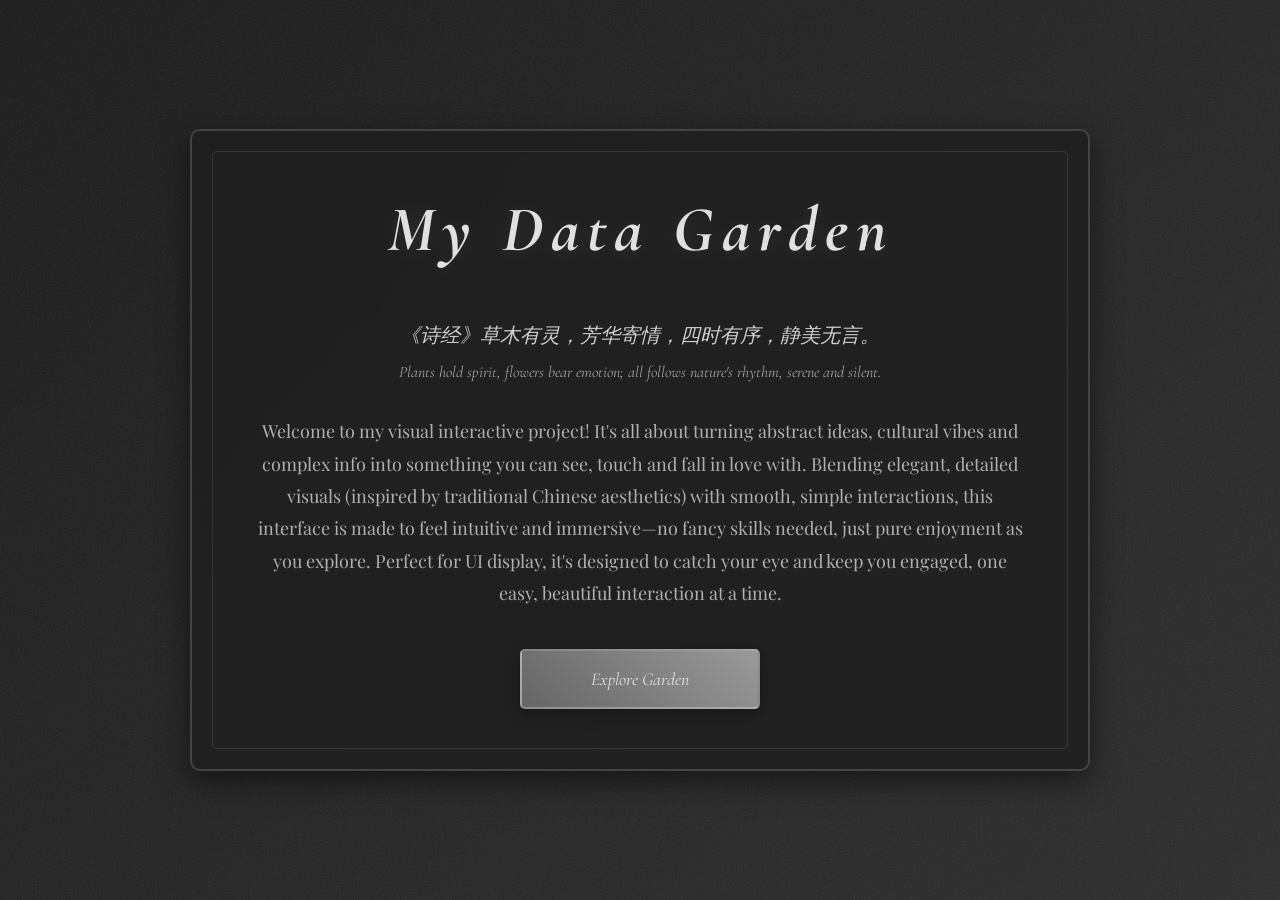
<file: frontend/index.html>
<!DOCTYPE html>
<html lang="en">
<head>
    <meta charset="UTF-8">
    <meta name="viewport" content="width=device-width, initial-scale=1.0">
    <title>My Data Garden</title>
    <style>
        @import url('https://fonts.googleapis.com/css2?family=Playfair+Display:wght@400;700;900&display=swap');
        @import url('https://fonts.googleapis.com/css2?family=Cormorant+Garamond:ital,wght@0,400;0,700;1,400;1,700&display=swap');
        
        * {
            margin: 0;
            padding: 0;
            box-sizing: border-box;
        }
        
        body {
            font-family: 'Playfair Display', serif;
            background: linear-gradient(135deg, #1a1a1a 0%, #2c2c2c 100%);
            height: 100vh;
            display: flex;
            flex-direction: column;
            justify-content: center;
            align-items: center;
            overflow: hidden;
            position: relative;
        }
        
        body::before {
            content: '';
            position: absolute;
            top: 0;
            left: 0;
            width: 100%;
            height: 100%;
            background-image: url('[data-uri]');
            opacity: 0.1;
            z-index: -1;
        }
        
        .ink-splash {
            position: fixed;
            top: 0;
            left: 0;
            width: 100%;
            height: 100%;
            pointer-events: none;
            z-index: 1000;
            overflow: hidden;
        }
        
        .ink-spot {
            position: absolute;
            border-radius: 50%;
            background: radial-gradient(circle, rgba(100, 100, 100, 0.3) 0%, rgba(50, 50, 50, 0.1) 50%, transparent 70%);
            animation: inkSplash 3s ease-out forwards;
        }
        
        @keyframes inkSplash {
            0% {
                transform: scale(0);
                opacity: 0.8;
            }
            50% {
                transform: scale(1.5);
                opacity: 0.5;
            }
            100% {
                transform: scale(2);
                opacity: 0;
            }
        }
        
        .garden-container {
            text-align: center;
            max-width: 900px;
            min-height: 70vh;
            padding: 60px;
            background: rgba(30, 30, 30, 0.8);
            backdrop-filter: blur(10px);
            border-radius: 10px;
            box-shadow: 0 10px 30px rgba(0, 0, 0, 0.5);
            border: 2px solid rgba(150, 150, 150, 0.3);
            opacity: 0;
            animation: containerFadeIn 2s ease-out forwards;
            display: flex;
            flex-direction: column;
            justify-content: space-between;
            position: relative;
        }
        
        .garden-container::before {
            content: '';
            position: absolute;
            top: 20px;
            left: 20px;
            right: 20px;
            bottom: 20px;
            border: 1px solid rgba(150, 150, 150, 0.2);
            border-radius: 5px;
            pointer-events: none;
        }
        
        .content-wrapper {
            flex: 1;
            display: flex;
            flex-direction: column;
            justify-content: center;
        }
        
        .garden-title {
            font-size: 64px;
            color: #e0e0e0;
            margin-bottom: 30px;
            font-weight: 700;
            font-style: italic;
            letter-spacing: 8px;
            text-shadow: 0 2px 20px rgba(255, 255, 255, 0.1);
            font-family: 'Cormorant Garamond', serif;
            display: inline-block;
            animation: titleAnimate 4s ease-out forwards;
            position: relative;
        }
        
        .garden-title::before {
            content: '';
            position: absolute;
            top: 50%;
            left: 50%;
            transform: translate(-50%, -50%);
            width: 200px;
            height: 200px;
            border-radius: 50%;
            background: radial-gradient(circle, rgba(100, 100, 100, 0.4) 0%, rgba(50, 50, 50, 0.2) 40%, transparent 70%);
            animation: titleInkSplash 3s ease-out forwards;
            z-index: -1;
        }
        
        .garden-poem {
            font-size: 20px;
            color: #d0d0d0;
            margin: 20px 0 30px;
            line-height: 1.6;
            opacity: 0;
            animation: fadeIn 2s ease-out 1.5s forwards;
            max-width: 800px;
            margin-left: auto;
            margin-right: auto;
            font-style: italic;
            position: relative;
        }
        
        .garden-poem::before {
            content: '';
            position: absolute;
            top: 50%;
            left: 50%;
            transform: translate(-50%, -50%);
            width: 150px;
            height: 150px;
            border-radius: 50%;
            background: radial-gradient(circle, rgba(80, 80, 80, 0.3) 0%, rgba(40, 40, 40, 0.15) 40%, transparent 70%);
            animation: poemInkSplash 2.5s ease-out 1.5s forwards;
            z-index: -1;
        }
        
        .english-poem {
            font-size: 16px;
            color: #a0a0a0;
            display: block;
            margin-top: 10px;
            font-family: 'Cormorant Garamond', serif;
        }
        
        .garden-description {
            font-size: 18px;
            color: #b0b0b0;
            margin-bottom: 40px;
            line-height: 1.8;
            opacity: 0;
            animation: fadeIn 2s ease-out 2.5s forwards;
            max-width: 800px;
            margin-left: auto;
            margin-right: auto;
            position: relative;
        }
        
        .garden-description::before {
            content: '';
            position: absolute;
            top: 50%;
            left: 50%;
            transform: translate(-50%, -50%);
            width: 180px;
            height: 180px;
            border-radius: 50%;
            background: radial-gradient(circle, rgba(70, 70, 70, 0.25) 0%, rgba(35, 35, 35, 0.12) 40%, transparent 70%);
            animation: descriptionInkSplash 2.5s ease-out 2.5s forwards;
            z-index: -1;
        }
        
        .rect-button {
            width: 240px;
            height: 60px;
            border-radius: 5px;
            background: linear-gradient(45deg, #666666 0%, #999999 100%);
            color: #e0e0e0;
            border: 2px solid rgba(255, 255, 255, 0.2);
            font-size: 18px;
            font-family: 'Cormorant Garamond', serif;
            font-style: italic;
            cursor: pointer;
            transition: all 0.3s ease;
            box-shadow: 0 5px 15px rgba(0, 0, 0, 0.3);
            display: flex;
            align-items: center;
            justify-content: center;
            text-align: center;
            padding: 0 30px;
            opacity: 0;
            transform: translateY(20px);
            animation: buttonAnimate 2s ease-out 3s forwards;
            z-index: 10;
            margin: 0 auto;
            position: relative;
        }
        
        .rect-button::before {
            content: '';
            position: absolute;
            top: 50%;
            left: 50%;
            transform: translate(-50%, -50%);
            width: 120px;
            height: 120px;
            border-radius: 50%;
            background: radial-gradient(circle, rgba(90, 90, 90, 0.35) 0%, rgba(45, 45, 45, 0.18) 40%, transparent 70%);
            animation: buttonInkSplash 2.5s ease-out 3s forwards;
            z-index: -1;
        }
        
        .rect-button:hover {
            transform: translateY(15px) scale(1.05);
            box-shadow: 0 8px 20px rgba(0, 0, 0, 0.4);
            background: linear-gradient(45deg, #777777 0%, #aaaaaa 100%);
        }
        
        @keyframes containerFadeIn {
            0% {
                opacity: 0;
                transform: translateY(50px) scale(0.9);
                box-shadow: 0 0 0 rgba(0, 0, 0, 0);
            }
            50% {
                opacity: 0.5;
                transform: translateY(25px) scale(0.95);
                box-shadow: 0 5px 15px rgba(0, 0, 0, 0.3);
            }
            100% {
                opacity: 1;
                transform: translateY(0) scale(1);
                box-shadow: 0 10px 30px rgba(0, 0, 0, 0.5);
            }
        }
        
        @keyframes titleAnimate {
            0% {
                opacity: 0;
                transform: scale(1.5);
                text-shadow: 0 0 0 rgba(255, 255, 255, 0);
            }
            20% {
                opacity: 0.2;
                transform: scale(1.3);
                text-shadow: 0 0 5px rgba(255, 255, 255, 0.1);
            }
            40% {
                opacity: 0.4;
                transform: scale(1.1);
                text-shadow: 0 0 10px rgba(255, 255, 255, 0.2);
            }
            60% {
                opacity: 0.7;
                transform: scale(1.05);
                text-shadow: 0 0 15px rgba(255, 255, 255, 0.3);
            }
            80% {
                opacity: 0.9;
                transform: scale(1.02);
                text-shadow: 0 0 20px rgba(255, 255, 255, 0.2);
            }
            100% {
                opacity: 1;
                transform: scale(1);
                text-shadow: 0 2px 20px rgba(255, 255, 255, 0.1);
            }
        }
        
        @keyframes titleInkSplash {
            0% {
                transform: translate(-50%, -50%) scale(0);
                opacity: 0.6;
            }
            50% {
                transform: translate(-50%, -50%) scale(1.2);
                opacity: 0.4;
            }
            100% {
                transform: translate(-50%, -50%) scale(1.5);
                opacity: 0;
            }
        }
        
        @keyframes poemInkSplash {
            0% {
                transform: translate(-50%, -50%) scale(0);
                opacity: 0.5;
            }
            50% {
                transform: translate(-50%, -50%) scale(1.1);
                opacity: 0.35;
            }
            100% {
                transform: translate(-50%, -50%) scale(1.4);
                opacity: 0;
            }
        }
        
        @keyframes descriptionInkSplash {
            0% {
                transform: translate(-50%, -50%) scale(0);
                opacity: 0.45;
            }
            50% {
                transform: translate(-50%, -50%) scale(1.15);
                opacity: 0.3;
            }
            100% {
                transform: translate(-50%, -50%) scale(1.45);
                opacity: 0;
            }
        }
        
        @keyframes buttonInkSplash {
            0% {
                transform: translate(-50%, -50%) scale(0);
                opacity: 0.55;
            }
            50% {
                transform: translate(-50%, -50%) scale(1.25);
                opacity: 0.38;
            }
            100% {
                transform: translate(-50%, -50%) scale(1.55);
                opacity: 0;
            }
        }
        
        @keyframes fadeIn {
            0% {
                opacity: 0;
                transform: translateY(20px);
            }
            50% {
                opacity: 0.5;
                transform: translateY(10px);
            }
            100% {
                opacity: 1;
                transform: translateY(0);
            }
        }
        
        @keyframes buttonAnimate {
            0% {
                opacity: 0;
                transform: scale(0.8) translateY(20px);
                box-shadow: 0 0 0 rgba(0, 0, 0, 0);
            }
            50% {
                opacity: 0.5;
                transform: scale(0.9) translateY(10px);
                box-shadow: 0 2px 10px rgba(0, 0, 0, 0.2);
            }
            100% {
                opacity: 1;
                transform: scale(1) translateY(0);
                box-shadow: 0 5px 15px rgba(0, 0, 0, 0.3);
            }
        }
        
        @media (max-width: 768px) {
            .garden-title {
                font-size: 48px;
                letter-spacing: 5px;
            }
            
            .garden-container {
                padding: 30px;
                margin: 0 20px;
            }
            
            .round-button {
                width: 150px;
                height: 150px;
                font-size: 16px;
            }
        }
        
        @media (max-width: 480px) {
            .garden-title {
                font-size: 36px;
                letter-spacing: 3px;
            }
        }
    </style>
</head>
<body>
    <div class="ink-splash" id="inkSplash"></div>
    <div class="garden-container">
        <div class="content-wrapper">
            <h1 class="garden-title">My Data Garden</h1>
            <p class="garden-poem">
                《诗经》草木有灵，芳华寄情，四时有序，静美无言。<br>
                <span class="english-poem">Plants hold spirit, flowers bear emotion; all follows nature's rhythm, serene and silent.</span>
            </p>
            <p class="garden-description">
                Welcome to my visual interactive project! It's all about turning abstract ideas, cultural vibes and complex info into something you can see, touch and fall in love with. Blending elegant, detailed visuals (inspired by traditional Chinese aesthetics) with smooth, simple interactions, this interface is made to feel intuitive and immersive—no fancy skills needed, just pure enjoyment as you explore. Perfect for UI display, it's designed to catch your eye and keep you engaged, one easy, beautiful interaction at a time.
            </p>
        </div>
        <button class="rect-button" onclick="window.location.href='./guide.html'">Explore Garden</button>
    </div>
    
    <script>
        document.addEventListener('DOMContentLoaded', function() {
            const inkSplash = document.getElementById('inkSplash');
            
            function createInkSpot(x, y, size, delay) {
                setTimeout(function() {
                    const spot = document.createElement('div');
                    spot.className = 'ink-spot';
                    spot.style.left = x + 'px';
                    spot.style.top = y + 'px';
                    spot.style.width = size + 'px';
                    spot.style.height = size + 'px';
                    inkSplash.appendChild(spot);
                    
                    setTimeout(function() {
                        spot.remove();
                    }, 3000);
                }, delay);
            }
            
            const windowWidth = window.innerWidth;
            const windowHeight = window.innerHeight;
            
            createInkSpot(windowWidth * 0.3, windowHeight * 0.3, 150, 0);
            createInkSpot(windowWidth * 0.7, windowHeight * 0.4, 120, 500);
            createInkSpot(windowWidth * 0.5, windowHeight * 0.6, 180, 1000);
            createInkSpot(windowWidth * 0.2, windowHeight * 0.7, 100, 1500);
            createInkSpot(windowWidth * 0.8, windowHeight * 0.2, 130, 2000);
            createInkSpot(windowWidth * 0.4, windowHeight * 0.8, 110, 2500);
            createInkSpot(windowWidth * 0.6, windowHeight * 0.3, 140, 3000);
        });
    </script>
</body>
</html>
</file>
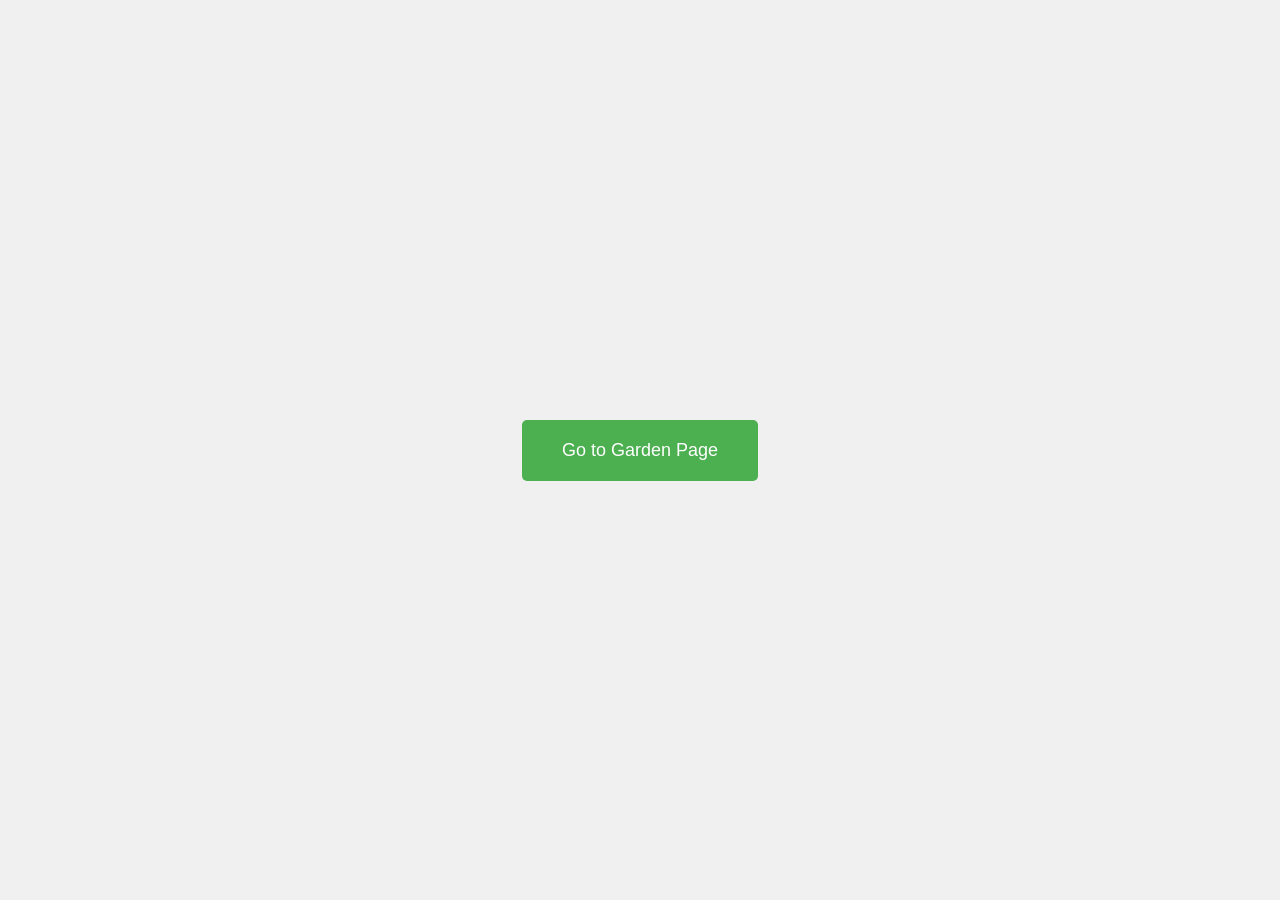
<file: frontend/test.html>
<!DOCTYPE html>
<html lang="en">
<head>
    <meta charset="UTF-8">
    <meta name="viewport" content="width=device-width, initial-scale=1.0">
    <title>Test Page</title>
    <style>
        body {
            font-family: Arial, sans-serif;
            display: flex;
            justify-content: center;
            align-items: center;
            height: 100vh;
            margin: 0;
            background-color: #f0f0f0;
        }
        
        button {
            padding: 20px 40px;
            font-size: 18px;
            background-color: #4CAF50;
            color: white;
            border: none;
            border-radius: 5px;
            cursor: pointer;
        }
        
        button:hover {
            background-color: #45a049;
        }
    </style>
</head>
<body>
    <button onclick="window.location.href='garden.html'">Go to Garden Page</button>
</body>
</html>
</file>
